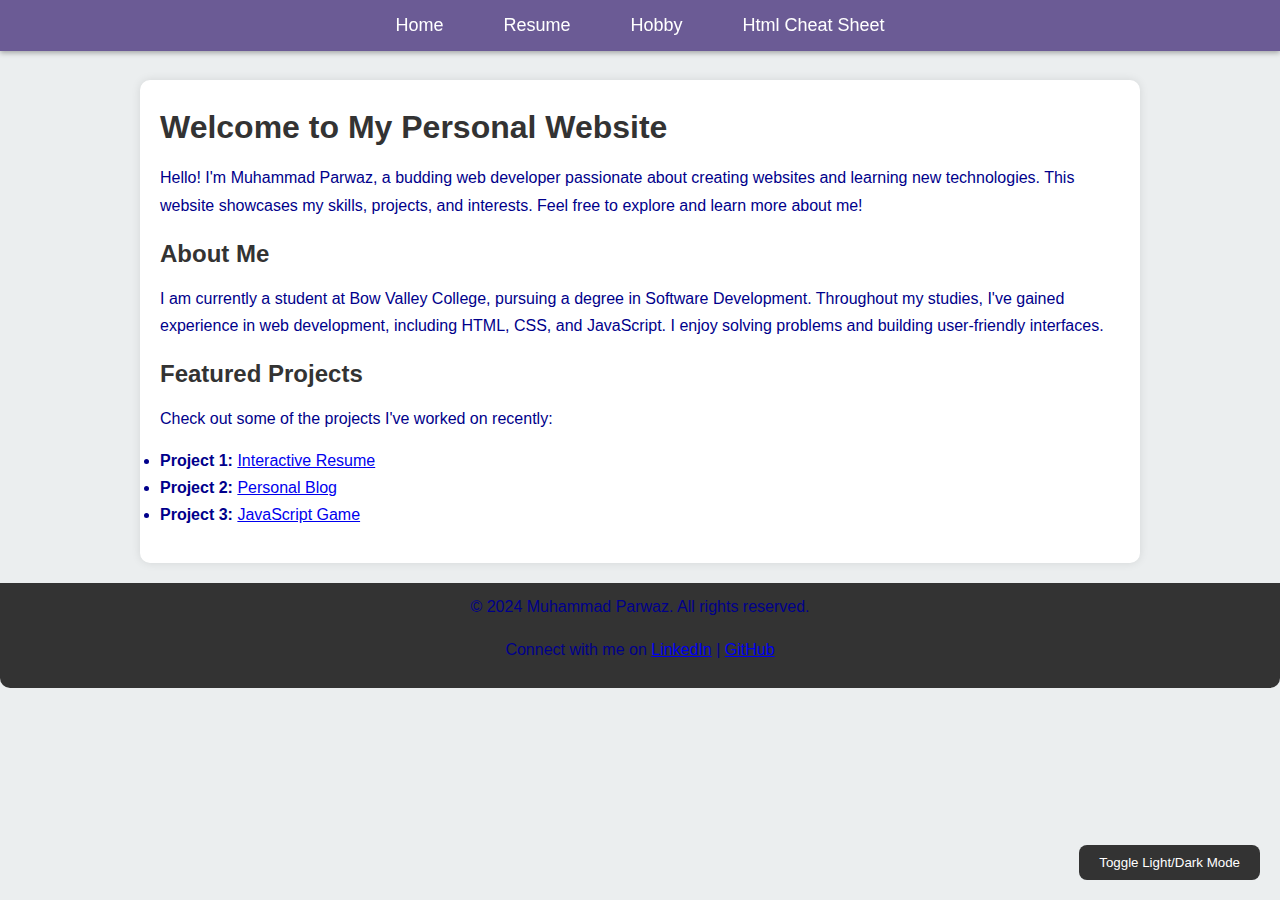
<file: index.html>
<!DOCTYPE html>
<html lang="en">
<head>
    <meta charset="UTF-8">
    <meta name="viewport" content="width=device-width, initial-scale=1.0">
    <title>My Personal Website</title>
    <link rel="stylesheet" href="styles.css">
    <script>
        // Function to set the theme based on user preference
        function setTheme(theme) {
            document.body.classList.toggle('dark-mode', theme === 'dark');
            localStorage.setItem('theme', theme); // Save preference to local storage
        }
    
        // Load theme from local storage or set default
        function loadTheme() {
            const theme = localStorage.getItem('theme') || 'light'; // Default to light
            setTheme(theme);
        }
    
        // Toggle theme when button is clicked
        function toggleTheme() {
            const currentTheme = localStorage.getItem('theme') || 'light';
            const newTheme = currentTheme === 'light' ? 'dark' : 'light';
            setTheme(newTheme);
        }
    
        // Load theme on initial page load
        window.onload = loadTheme;
    
        // Add event listener to the toggle button
        document.getElementById('modeToggle').addEventListener('click', toggleTheme);
    </script>
</head>
<body>
    <!-- Header Section with Navigation -->
    <header>
        <nav>
            <div class="menu-toggle" id="mobile-menu">&#9776;</div>
            <ul>
                <li><a href="index.html">Home</a></li>
                <li><a href="resume.html">Resume</a></li>
                <li><a href="hobby.html">Hobby</a></li>
                <li><a href="cheatsheet.html">Html Cheat Sheet</a></li>
            </ul>
          
        </nav>
      
    </header>

    <!-- Main Content Section -->
    <main>

        
        <section id="introduction">
            <h1>Welcome to My Personal Website</h1>
            <p>Hello! I'm Muhammad Parwaz, a budding web developer passionate about creating websites and learning new technologies. This website showcases my skills, projects, and interests. Feel free to explore and learn more about me!</p>
        </section>

        <section id="about-me">
            <h2>About Me</h2>
            <p>I am currently a student at Bow Valley College, pursuing a degree in Software Development. Throughout my studies, I've gained experience in web development, including HTML, CSS, and JavaScript. I enjoy solving problems and building user-friendly interfaces.</p>
        </section>

        <section id="projects">
            <h2>Featured Projects</h2>
            <p>Check out some of the projects I've worked on recently:</p>
            <ul>
                <li><strong>Project 1:</strong> <a href="#">Interactive Resume</a></li>
                <li><strong>Project 2:</strong> <a href="#">Personal Blog</a></li>
                <li><strong>Project 3:</strong> <a href="#">JavaScript Game</a></li>
            </ul>
        </section>
    </main>

    <!-- Footer Section -->
    <footer>
        <p>&copy; 2024 Muhammad Parwaz. All rights reserved.</p>
        <p>Connect with me on <a href="https://www.linkedin.com">LinkedIn</a> | <a href="https://github.com">GitHub</a></p>
    </footer>
  
  <button id="modeToggle">Toggle Light/Dark Mode</button>

    <!-- External JavaScript File -->
    <script src="scripts.js"></script>
</body>
</html>
</file>
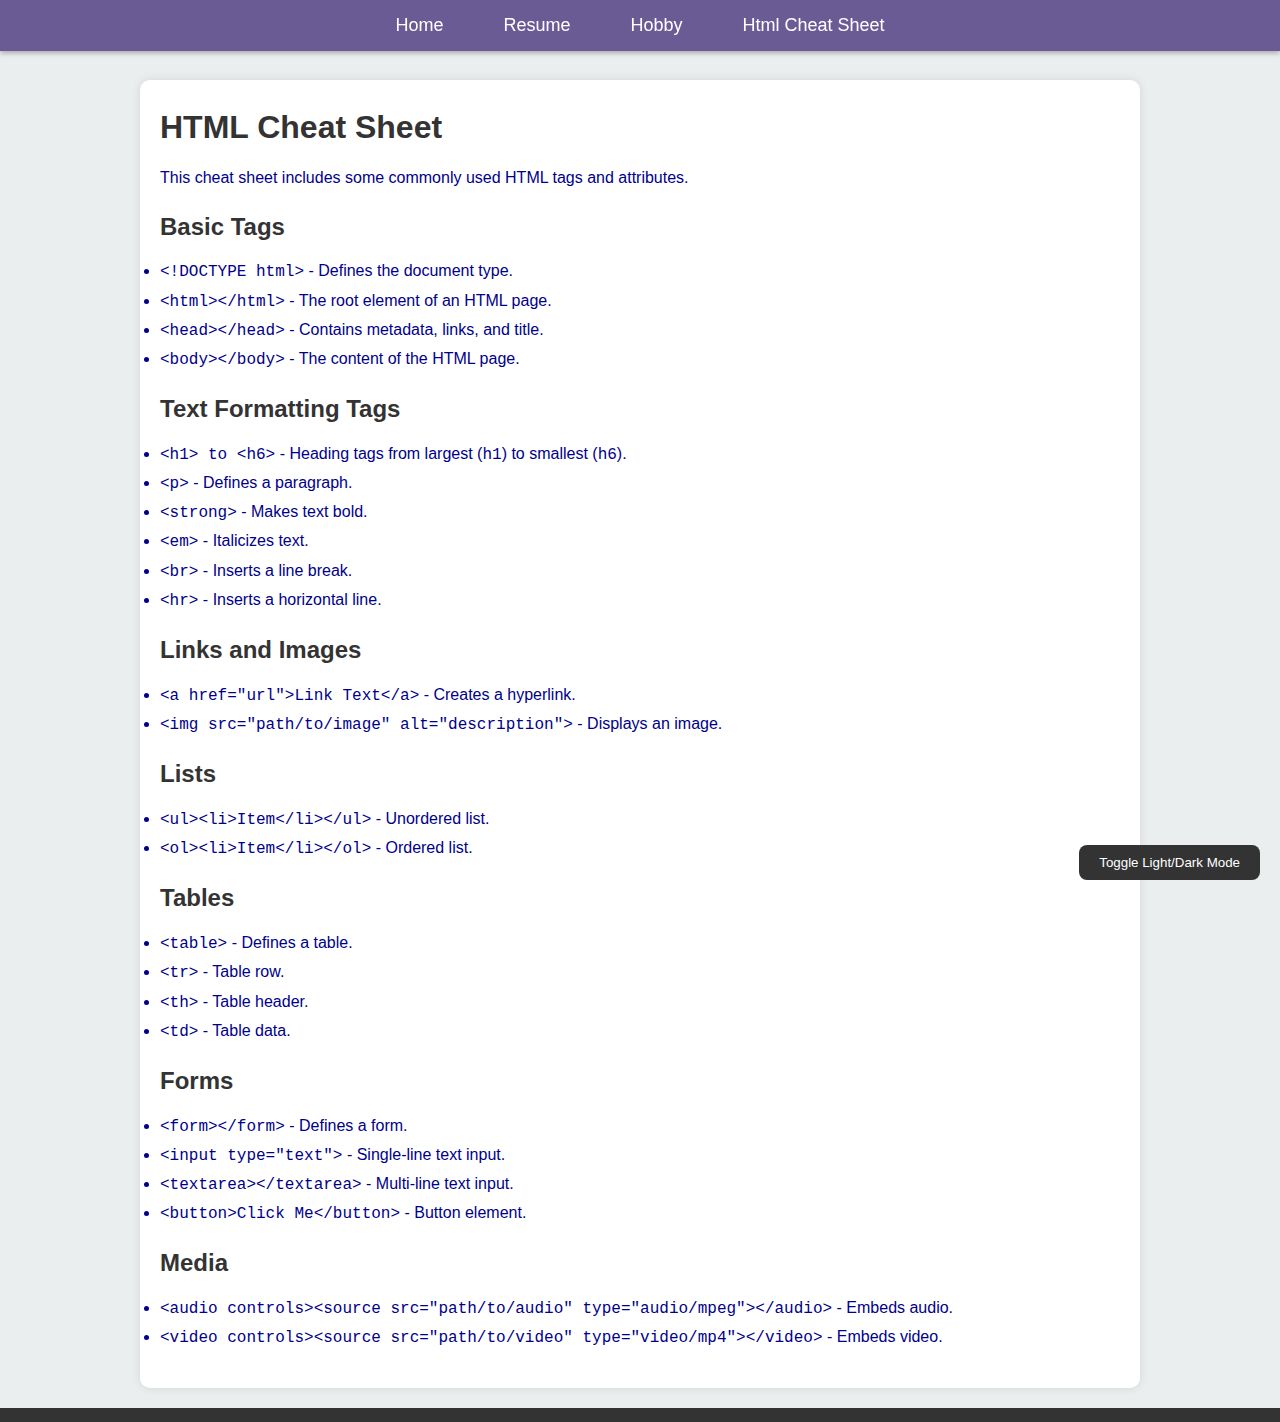
<file: cheatsheet.html>
<!DOCTYPE html>
<html lang="en">
<head>
    <meta charset="UTF-8">
    <meta name="viewport" content="width=device-width, initial-scale=1.0">
    <title>HTML Cheat Sheet</title>
    <link rel="stylesheet" href="styles.css">
    <style>
        /* Scroll-to-top button styles */
        #scrollTopBtn {
            display: none; /* Hidden by default */
            position: fixed;
            bottom: 20px;
            right: 20px;
            z-index: 99;
            font-size: 18px;
            padding: 10px 15px;
            background-color: #007bff;
            color: white;
            border: none;
            border-radius: 5px;
            cursor: pointer;
        }
        #scrollTopBtn:hover {
            background-color: #0056b3;
        }
    </style>
    <script>
         // Function to scroll to the top
        function scrollToTop() {
            window.scrollTo({ top: 0, behavior: 'smooth' });
        }

        // Show or hide the scroll button based on scroll position
        window.addEventListener('scroll', () => {
            const scrollTopBtn = document.getElementById('scrollTopBtn');
            if (document.body.scrollTop > 100 || document.documentElement.scrollTop > 100) {
                scrollTopBtn.style.display = 'block';
            } else {
                scrollTopBtn.style.display = 'none';
            }
        });
        // Function to set the theme based on user preference
        function setTheme(theme) {
            document.body.classList.toggle('dark-mode', theme === 'dark');
            localStorage.setItem('theme', theme); // Save preference to local storage
        }
    
        // Load theme from local storage or set default
        function loadTheme() {
            const theme = localStorage.getItem('theme') || 'light'; // Default to light
            setTheme(theme);
        }
    
        // Toggle theme when button is clicked
        function toggleTheme() {
            const currentTheme = localStorage.getItem('theme') || 'light';
            const newTheme = currentTheme === 'light' ? 'dark' : 'light';
            setTheme(newTheme);
        }
    
        // Load theme on initial page load
        window.onload = loadTheme;
    
        // Add event listener to the toggle button
        document.getElementById('modeToggle').addEventListener('click', toggleTheme);
    </script>
</head>
<body>
    <!-- Header Section -->
    <header>
        <nav>
            <div class="menu-toggle" id="mobile-menu">&#9776;</div>
            <ul>
                <li><a href="index.html">Home</a></li>
                <li><a href="resume.html">Resume</a></li>
                <li><a href="hobby.html">Hobby</a></li>
                <li><a href="cheatsheet.html">Html Cheat Sheet</a></li>
            </ul>
        </nav>
    </header>

    <!-- Main Content -->
    <main>
        <section id="html-cheatsheet">
            <h1>HTML Cheat Sheet</h1>
            <p>This cheat sheet includes some commonly used HTML tags and attributes.</p>

            <h2>Basic Tags</h2>
            <ul>
                <li>
                    <code>&lt;!DOCTYPE html&gt;</code> - Defines the document type.
                </li>
                <li>
                    <code>&lt;html&gt;&lt;/html&gt;</code> - The root element of an HTML page.
                </li>
                <li>
                    <code>&lt;head&gt;&lt;/head&gt;</code> - Contains metadata, links, and title.
                </li>
                <li>
                    <code>&lt;body&gt;&lt;/body&gt;</code> - The content of the HTML page.
                </li>
            </ul>

            <h2>Text Formatting Tags</h2>
            <ul>
                <li>
                    <code>&lt;h1&gt; to &lt;h6&gt;</code> - Heading tags from largest (<code>h1</code>) to smallest (<code>h6</code>).
                </li>
                <li>
                    <code>&lt;p&gt;</code> - Defines a paragraph.
                </li>
                <li>
                    <code>&lt;strong&gt;</code> - Makes text bold.
                </li>
                <li>
                    <code>&lt;em&gt;</code> - Italicizes text.
                </li>
                <li>
                    <code>&lt;br&gt;</code> - Inserts a line break.
                </li>
                <li>
                    <code>&lt;hr&gt;</code> - Inserts a horizontal line.
                </li>
            </ul>

            <h2>Links and Images</h2>
            <ul>
                <li>
                    <code>&lt;a href="url"&gt;Link Text&lt;/a&gt;</code> - Creates a hyperlink.
                </li>
                <li>
                    <code>&lt;img src="path/to/image" alt="description"&gt;</code> - Displays an image.
                </li>
            </ul>

            <h2>Lists</h2>
            <ul>
                <li>
                    <code>&lt;ul&gt;&lt;li&gt;Item&lt;/li&gt;&lt;/ul&gt;</code> - Unordered list.
                </li>
                <li>
                    <code>&lt;ol&gt;&lt;li&gt;Item&lt;/li&gt;&lt;/ol&gt;</code> - Ordered list.
                </li>
            </ul>

            <h2>Tables</h2>
            <ul>
                <li>
                    <code>&lt;table&gt;</code> - Defines a table.
                </li>
                <li>
                    <code>&lt;tr&gt;</code> - Table row.
                </li>
                <li>
                    <code>&lt;th&gt;</code> - Table header.
                </li>
                <li>
                    <code>&lt;td&gt;</code> - Table data.
                </li>
            </ul>

            <h2>Forms</h2>
            <ul>
                <li>
                    <code>&lt;form&gt;&lt;/form&gt;</code> - Defines a form.
                </li>
                <li>
                    <code>&lt;input type="text"&gt;</code> - Single-line text input.
                </li>
                <li>
                    <code>&lt;textarea&gt;&lt;/textarea&gt;</code> - Multi-line text input.
                </li>
                <li>
                    <code>&lt;button&gt;Click Me&lt;/button&gt;</code> - Button element.
                </li>
            </ul>

            <h2>Media</h2>
            <ul>
                <li>
                    <code>&lt;audio controls&gt;&lt;source src="path/to/audio" type="audio/mpeg"&gt;&lt;/audio&gt;</code> - Embeds audio.
                </li>
                <li>
                    <code>&lt;video controls&gt;&lt;source src="path/to/video" type="video/mp4"&gt;&lt;/video&gt;</code> - Embeds video.
                </li>
            </ul>

        </section>
    </main>

    <!-- Footer -->
    <footer>
        <p>&copy; 2024 Muhammad Parwaz. All rights reserved.</p>
    </footer>

    <button id="modeToggle">Toggle Light/Dark Mode</button>

    <!-- External JavaScript File -->
    <script src="scripts.js"></script>

</body>
</html>
</file>
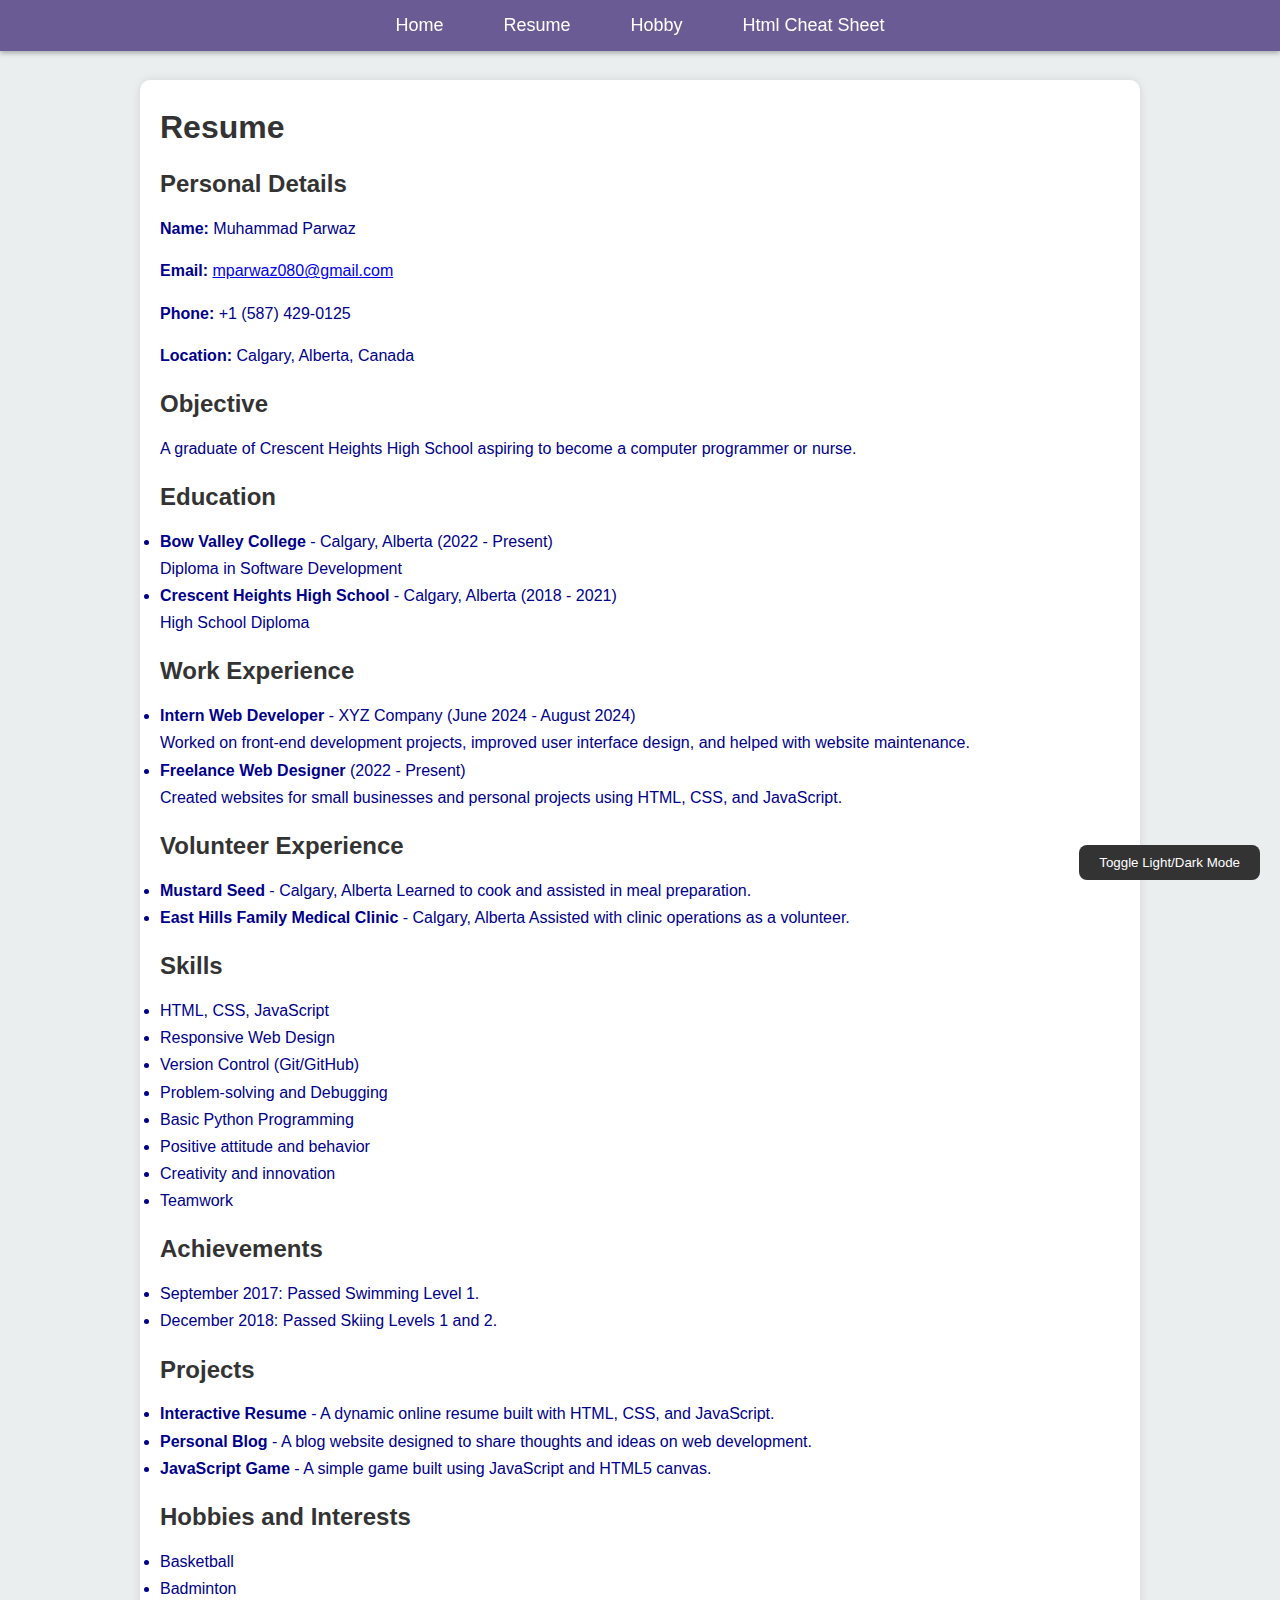
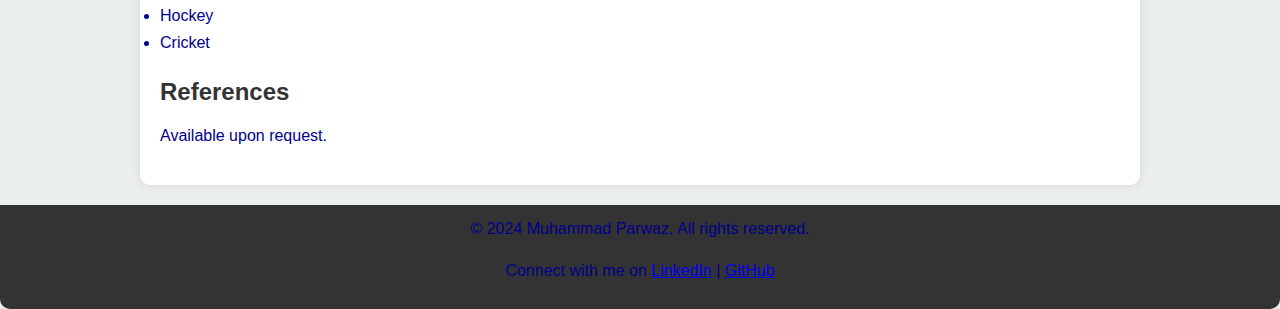
<file: resume.html>
<!DOCTYPE html>
<html lang="en">
<head>
    <meta charset="UTF-8">
    <meta name="viewport" content="width=device-width, initial-scale=1.0">
    <title>Resume - Muhammad Parwaz</title>
    <link rel="stylesheet" href="styles.css">
    <style>
        /* Scroll-to-top button styles */
        #scrollTopBtn {
            display: none; /* Hidden by default */
            position: fixed;
            bottom: 20px;
            right: 20px;
            z-index: 99;
            font-size: 18px;
            padding: 10px 15px;
            background-color: #007bff;
            color: white;
            border: none;
            border-radius: 5px;
            cursor: pointer;
        }
        #scrollTopBtn:hover {
            background-color: #0056b3;
        }
    </style>
    <script>
         // Function to scroll to the top
        function scrollToTop() {
            window.scrollTo({ top: 0, behavior: 'smooth' });
        }

        // Show or hide the scroll button based on scroll position
        window.addEventListener('scroll', () => {
            const scrollTopBtn = document.getElementById('scrollTopBtn');
            if (document.body.scrollTop > 100 || document.documentElement.scrollTop > 100) {
                scrollTopBtn.style.display = 'block';
            } else {
                scrollTopBtn.style.display = 'none';
            }
        });
        // Function to set the theme based on user preference
        function setTheme(theme) {
            document.body.classList.toggle('dark-mode', theme === 'dark');
            localStorage.setItem('theme', theme); // Save preference to local storage
        }
    
        // Load theme from local storage or set default
        function loadTheme() {
            const theme = localStorage.getItem('theme') || 'light'; // Default to light
            setTheme(theme);
        }
    
        // Toggle theme when button is clicked
        function toggleTheme() {
            const currentTheme = localStorage.getItem('theme') || 'light';
            const newTheme = currentTheme === 'light' ? 'dark' : 'light';
            setTheme(newTheme);
        }
    
        // Load theme on initial page load
        window.onload = loadTheme;
    
        // Add event listener to the toggle button
        document.getElementById('modeToggle').addEventListener('click', toggleTheme);
    </script>
</head>
<body>
    <!-- Header Section with Navigation -->
    <header>
        <nav>
            <div class="menu-toggle" id="mobile-menu">&#9776;</div>
            <ul>
                <li><a href="index.html">Home</a></li>
                <li><a href="resume.html">Resume</a></li>
                <li><a href="hobby.html">Hobby</a></li>
                <li><a href="cheatsheet.html">Html Cheat Sheet</a></li>
            </ul>
        </nav>
    </header>

    <!-- Main Content Section -->
    <main>
        <section id="resume">
            <h1>Resume</h1>

            <!-- Personal Details -->
            <div class="resume-section">
                <h2>Personal Details</h2>
                <p><strong>Name:</strong> Muhammad Parwaz</p>
                <p><strong>Email:</strong> <a href="mailto:mparwaz080@gmail.com">mparwaz080@gmail.com</a></p>
                <p><strong>Phone:</strong> +1 (587) 429-0125</p>
                <p><strong>Location:</strong> Calgary, Alberta, Canada</p>
            </div>

            <!-- Objective -->
            <div class="resume-section">
                <h2>Objective</h2>
                <p>A graduate of Crescent Heights High School aspiring to become a computer programmer or nurse.</p>
            </div>

            <!-- Education -->
            <div class="resume-section">
                <h2>Education</h2>
                <ul>
                    <li>
                        <strong>Bow Valley College</strong> - Calgary, Alberta (2022 - Present)
                        <br>Diploma in Software Development
                    </li>
                    <li>
                        <strong>Crescent Heights High School</strong> - Calgary, Alberta (2018 - 2021)
                        <br>High School Diploma
                    </li>
                </ul>
            </div>

            <!-- Work Experience -->
            <div class="resume-section">
                <h2>Work Experience</h2>
                <ul>
                    <li>
                        <strong>Intern Web Developer</strong> - XYZ Company (June 2024 - August 2024)
                        <br>Worked on front-end development projects, improved user interface design, and helped with website maintenance.
                    </li>
                    <li>
                        <strong>Freelance Web Designer</strong> (2022 - Present)
                        <br>Created websites for small businesses and personal projects using HTML, CSS, and JavaScript.
                    </li>
                </ul>
            </div>

            <!-- Volunteer Experience -->
            <div class="resume-section">
                <h2>Volunteer Experience</h2>
                <ul>
                    <li>
                        <strong>Mustard Seed</strong> - Calgary, Alberta  
                        Learned to cook and assisted in meal preparation.
                    </li>
                    <li>
                        <strong>East Hills Family Medical Clinic</strong> - Calgary, Alberta  
                        Assisted with clinic operations as a volunteer.
                    </li>
                </ul>
            </div>

            <!-- Skills -->
            <div class="resume-section">
                <h2>Skills</h2>
                <ul>
                    <li>HTML, CSS, JavaScript</li>
                    <li>Responsive Web Design</li>
                    <li>Version Control (Git/GitHub)</li>
                    <li>Problem-solving and Debugging</li>
                    <li>Basic Python Programming</li>
                    <li>Positive attitude and behavior</li>
                    <li>Creativity and innovation</li>
                    <li>Teamwork</li>
                </ul>
            </div>

            <!-- Achievements -->
            <div class="resume-section">
                <h2>Achievements</h2>
                <ul>
                    <li>September 2017: Passed Swimming Level 1.</li>
                    <li>December 2018: Passed Skiing Levels 1 and 2.</li>
                </ul>
            </div>

            <!-- Projects -->
            <div class="resume-section">
                <h2>Projects</h2>
                <ul>
                    <li>
                        <strong>Interactive Resume</strong> - A dynamic online resume built with HTML, CSS, and JavaScript.
                    </li>
                    <li>
                        <strong>Personal Blog</strong> - A blog website designed to share thoughts and ideas on web development.
                    </li>
                    <li>
                        <strong>JavaScript Game</strong> - A simple game built using JavaScript and HTML5 canvas.
                    </li>
                </ul>
            </div>

            <!-- Hobbies and Interests -->
            <div class="resume-section">
                <h2>Hobbies and Interests</h2>
                <ul>
                    <li>Basketball</li>
                    <li>Badminton</li>
                    <li>Hockey</li>
                    <li>Cricket</li>
                </ul>
            </div>

            <!-- References -->
            <div class="resume-section">
                <h2>References</h2>
                <p>Available upon request.</p>
            </div>
        </section>
    </main>

    <!-- Footer Section -->
    <footer>
        <p>&copy; 2024 Muhammad Parwaz. All rights reserved.</p>
        <p>Connect with me on <a href="https://www.linkedin.com">LinkedIn</a> | <a href="https://github.com">GitHub</a></p>
    </footer>

    <button id="modeToggle">Toggle Light/Dark Mode</button>

    <!-- External JavaScript File -->
    <script src="scripts.js"></script>
</body>
</html>
</file>
<file: styles.css>
/* Basic Reset */
* {
    margin: 0;
    padding: 0;
    box-sizing: border-box;
}

/* Body Styling */
body {
    font-family: 'Open Sans', sans-serif; /* Google Font */
    background-color: var(--background-color);
    color: var(--text-color);
    line-height: 1.7; /* Slightly increased for readability */
    padding-top: 60px; /* Space for fixed navigation */
    transition: background-color 0.3s, color 0.3s;
}

/* Light Mode Colors */
:root {
    --primary-color: #FF6F61; /* Coral */
    --secondary-color: #6B5B95; /* Purple */
    --accent-color: #88B04B; /* Olive Green */
    --background-color: #ebeeef; /* Light Grey */
    --text-color: darkblue; /* Dark Blue Grey */
}

/* Dark Mode Colors */
body.dark-mode {
    --background-color: black; /* Dark Grey */
    --text-color: white; /* Light Grey */
}

/* Header Styling */
header {
    background-color: var(--secondary-color);
    color: #fff;
    position: fixed;
    top: 0;
    width: 100%;
    z-index: 1000;
    box-shadow: 0 2px 5px rgba(0, 0, 0, 0.3); /* Shadow for header */
}

/* Navigation Styling */
nav {
    display: flex;
    justify-content: center;
}

nav ul {
    list-style-type: none;
    padding: 10px 0;
    margin: 0;
    display: flex;
}

nav ul li {
    margin: 0 15px;
}

nav ul li a {
    color: #fff;
    text-decoration: none;
    font-size: 18px;
    padding: 10px 15px;
    border-radius: 4px;
    transition: background-color 0.3s, color 0.3s;
}

nav ul li a:hover {
    background-color: #575757; /* Darker on hover */
}

/* Hamburger Menu Icon */
.menu-toggle {
    display: none; /* Hidden by default */
    font-size: 30px;
    color: white;
    position: absolute;
    right: 20px;
    top: 20px;
    cursor: pointer;
}

/* Sidebar Styles */
aside {
    position: fixed;
    top: 60px; /* Below the header */
    right: 0; /* Align to the right */
    width: 250px; /* Sidebar width */
    height: calc(100% - 60px); /* Full height minus header */
    background-color: var(--secondary-color);
    padding: 20px;
    box-shadow: -2px 0 5px rgba(0, 0, 0, 0.3); /* Shadow for sidebar */
    transform: translateX(100%); /* Initially hidden */
    transition: transform 0.3s ease; /* Smooth transition */
}

aside.open {
    transform: translateX(0); /* Show sidebar when 'open' class is added */
}

/* Main Content Styling */
main {
    max-width: 1000px;
    margin: 20px auto;
    padding: 20px;
    background-color: white;
    border-radius: 10px;
    box-shadow: 0 0 10px rgba(0, 0, 0, 0.1);
}

/* Section Styling */
h1, h2 {
    color: #333;
    margin-bottom: 10px;
    font-family: 'Roboto', sans-serif; /* Google Font */
    font-weight: 700; /* Bold headings for better readability */
}

p, ul {
    margin-bottom: 15px;
    color: var(--text-color); /* Use variable for dynamic color change */
    font-size: 16px; /* Slightly larger font for readability */
    font-weight: 400; /* Normal weight for body text */
}

/* Gallery Styling */
.gallery {
    display: grid;
    grid-template-columns: repeat(auto-fit, minmax(200px, 1fr));
    gap: 15px;
}

.gallery img {
    width: 100%;
    border-radius: 8px;
    transition: transform 0.3s, box-shadow 0.3s;
}

.gallery img:hover {
    transform: scale(1.05);
    box-shadow: 0 4px 8px rgba(0, 0, 0, 0.2);
}

/* Footer Styling */
footer {
    text-align: center;
    padding: 10px;
    background-color: #333;
    color: white;
    margin-top: 20px;
    border-radius: 0 0 10px 10px;
}

/* Light/Dark Mode Toggle Button */
#modeToggle {
    position: fixed;
    bottom: 20px;
    right: 20px;
    padding: 10px 20px;
    background-color: #333;
    color: #fff;
    border: none;
    border-radius: 8px;
    cursor: pointer;
    transition: background-color 0.3s, transform 0.3s;
}

#modeToggle:hover {
    background-color: #575757;
    transform: scale(1.05); /* Slight zoom on hover */
}

/* Dark Mode Styling */
body.dark-mode header, 
body.dark-mode footer, 
body.dark-mode #modeToggle {
    background-color: #222;
}

nav ul li a.dark-mode {
    color: #e0e0e0;
}

/* Mobile-Only Styles */
@media (max-width: 768px) {
    .menu-toggle {
        display: block; /* Show hamburger on mobile */
    }

    nav ul {
        display: none; /* Hide menu initially */
        flex-direction: column;
        background-color: var(--secondary-color); /* Same as header color */
        position: absolute;
        top: 60px;
        right: 0;
        width: 100%;
        text-align: center;
    }

    nav ul li {
        margin: 10px 0;
    }

    nav ul li a {
        padding: 15px;
        border-bottom: 1px solid rgba(255, 255, 255, 0.2);
    }

    /* Show the mobile menu when it's open */
    nav ul.open {
        display: flex;
    }

    aside {
        width: 200px; /* Sidebar width for mobile */
    }

    main {
        margin-right: 0; /* Remove margin for mobile */
    }

    aside.open {
        transform: translateX(0); /* Show sidebar on mobile */
    }
}
</file>
